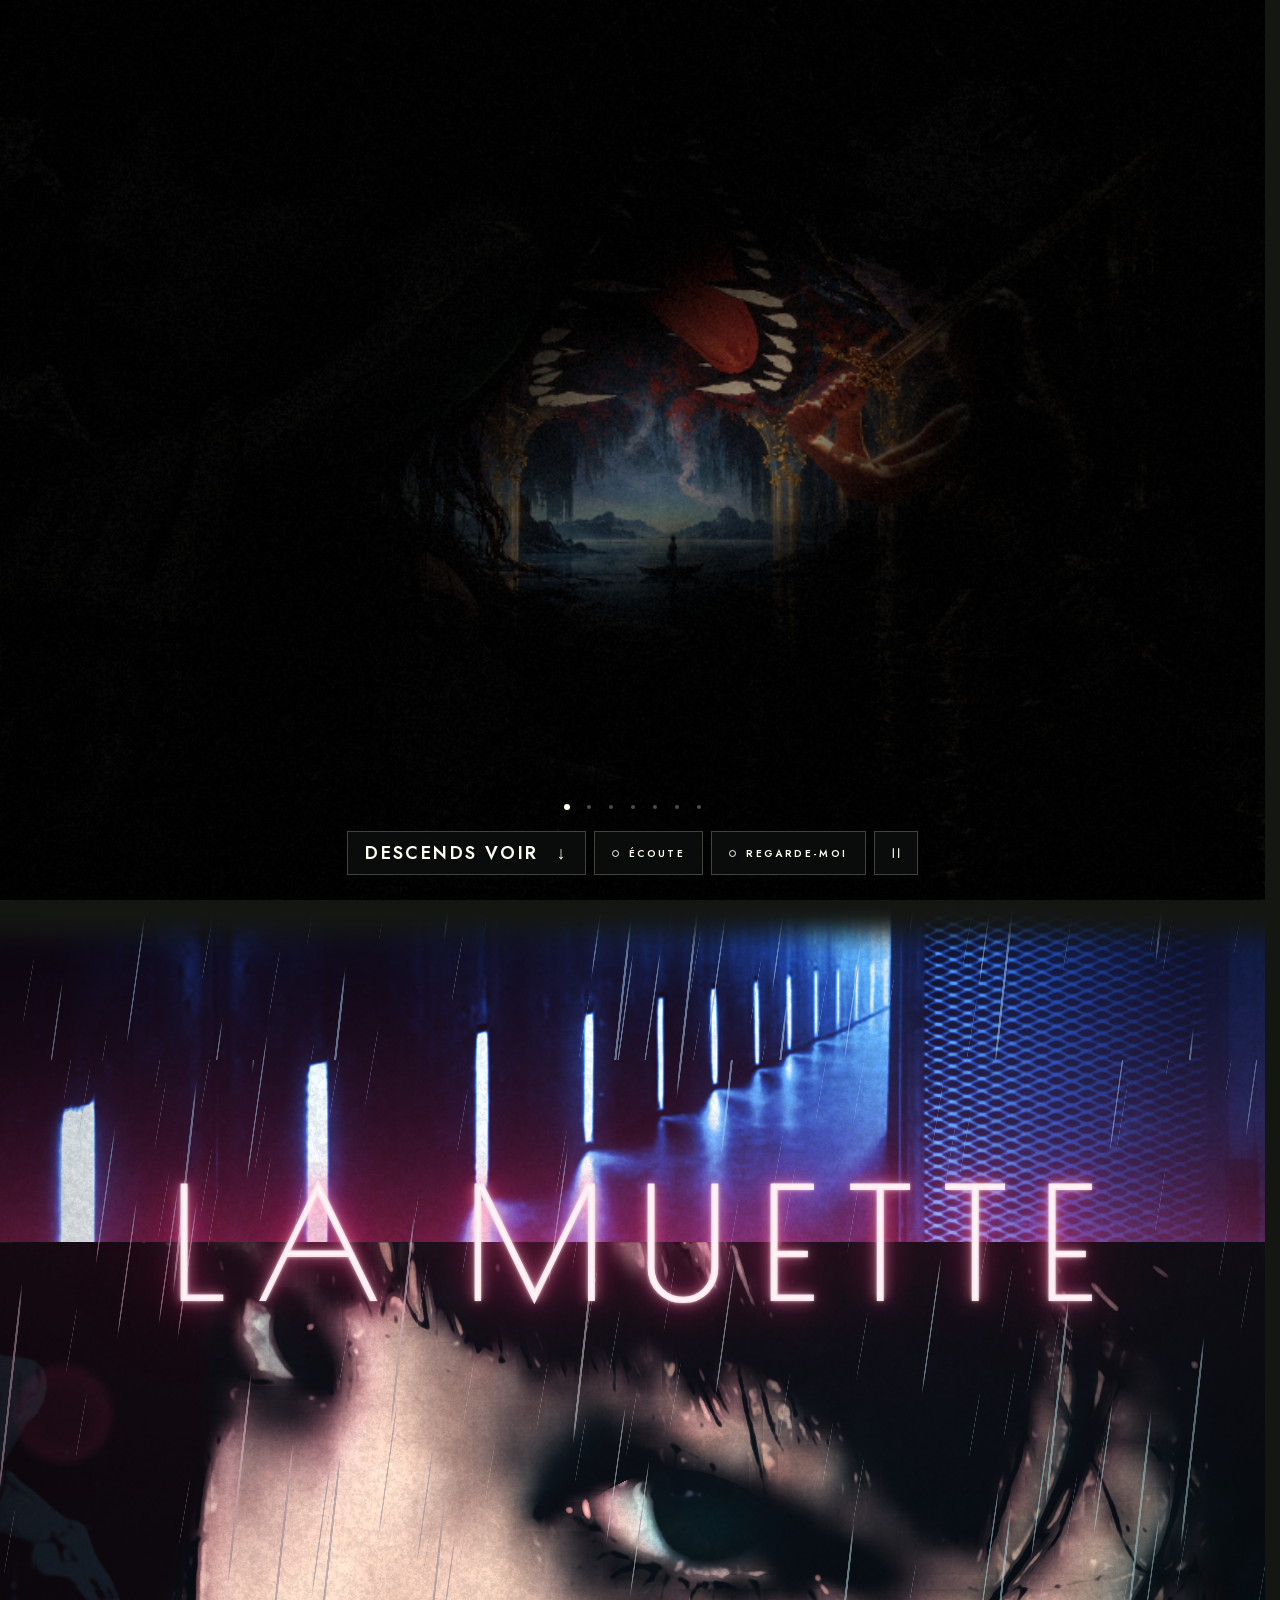
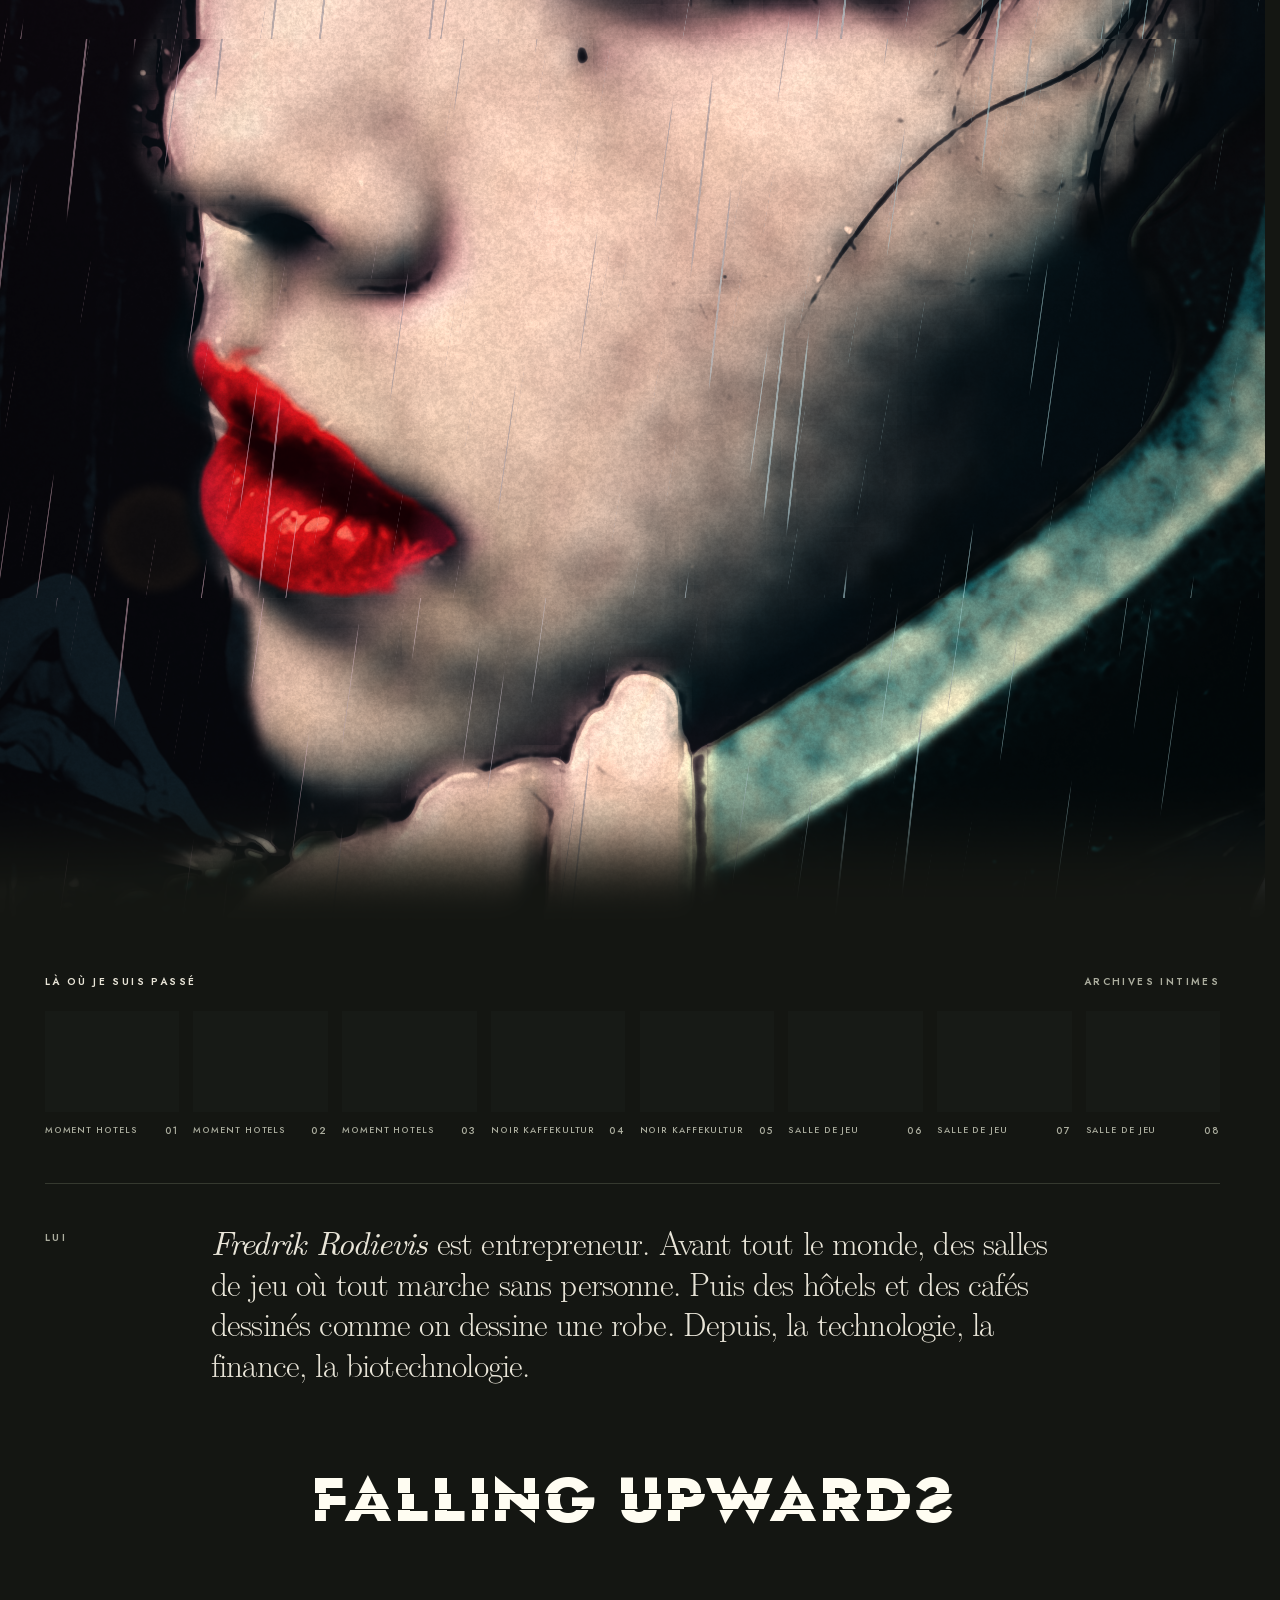
<file: index.html>
<!doctype html>
<html lang="fr">
<head>
  <meta charset="utf-8">
  <meta name="viewport" content="width=device-width, initial-scale=1, viewport-fit=cover">
  <meta name="color-scheme" content="dark">
  <meta name="theme-color" content="#141612">
  <title>Fredrik Rodievis | Entrepreneur</title>
  <meta name="description" content="Fredrik Rodievis, entrepreneur. Avant tout le monde, des salles de jeu où tout marche sans personne. Puis des hôtels et des cafés dessinés comme on dessine une robe. Depuis, la technologie, la finance, la biotechnologie.">
  <meta name="author" content="Fredrik Rodievis">
  <meta name="robots" content="index, follow, max-image-preview:large">
  <meta property="og:type" content="website">
  <meta property="og:site_name" content="Fredrik Rodievis">
  <meta property="og:title" content="Fredrik Rodievis | Entrepreneur">
  <meta property="og:description" content="Fredrik Rodievis, entrepreneur. Avant tout le monde, des salles de jeu où tout marche sans personne. Puis des hôtels et des cafés dessinés comme on dessine une robe. Depuis, la technologie, la finance, la biotechnologie.">
  <meta property="og:url" content="https://rodievis.com/">
  <meta property="og:image" content="https://rodievis.com/rodievis-dreamscape-optimized.jpg">
  <meta property="og:image:type" content="image/jpeg">
  <meta property="og:image:width" content="1672">
  <meta property="og:image:height" content="941">
  <meta property="og:image:alt" content="Falling Upwards, une œuvre de Fredrik Rodievis.">
  <meta name="twitter:card" content="summary_large_image">
  <meta name="twitter:title" content="Fredrik Rodievis | Entrepreneur">
  <meta name="twitter:description" content="Fredrik Rodievis, entrepreneur. Avant tout le monde, des salles de jeu où tout marche sans personne. Puis des hôtels et des cafés dessinés comme on dessine une robe. Depuis, la technologie, la finance, la biotechnologie.">
  <meta name="twitter:image" content="https://rodievis.com/rodievis-dreamscape-optimized.jpg">
  <meta name="twitter:image:alt" content="Falling Upwards, une œuvre de Fredrik Rodievis.">
  <link rel="canonical" href="https://rodievis.com/">
  <link rel="icon" href="/favicon.ico?v=rodievis-r1" sizes="16x16 32x32 48x48">
  <link rel="icon" href="/favicon-96.png?v=rodievis-r1" type="image/png" sizes="96x96">
  <link rel="icon" href="/favicon.svg?v=rodievis-r1" type="image/svg+xml" sizes="any">
  <link rel="apple-touch-icon" href="/apple-touch-icon.png?v=rodievis-r1" sizes="180x180">
  <link rel="preload" href="/fonts/jost.woff2" as="font" type="font/woff2" crossorigin>
  <link rel="stylesheet" href="/art.css?v=motion-2">
  <link rel="stylesheet" href="/falling-upwards.css?v=live-9">
  <link rel="stylesheet" href="/la-muette.css?v=2">
  <script src="/gallery.js?v=archive-1" defer></script>
  <script src="/falling-upwards.js?v=live-12" defer></script>
  <script src="/la-muette.js?v=2" defer></script>
  <script src="/archive-live.js?v=7" defer></script>
  <script type="application/ld+json">
{
  "@context": "https://schema.org",
  "@graph": [
    {
      "@type": "WebSite",
      "@id": "https://rodievis.com/#website",
      "url": "https://rodievis.com/",
      "name": "Fredrik Rodievis",
      "alternateName": "Rodievis",
      "inLanguage": "fr",
      "publisher": {
        "@id": "https://rodievis.com/#fredrik-rodievis"
      }
    },
    {
      "@type": "ProfilePage",
      "@id": "https://rodievis.com/#profile",
      "url": "https://rodievis.com/",
      "name": "Fredrik Rodievis | Entrepreneur",
      "description": "Fredrik Rodievis, entrepreneur. Avant tout le monde, des salles de jeu où tout marche sans personne. Puis des hôtels et des cafés dessinés comme on dessine une robe. Depuis, la technologie, la finance, la biotechnologie.",
      "inLanguage": "fr",
      "isPartOf": {
        "@id": "https://rodievis.com/#website"
      },
      "mainEntity": {
        "@id": "https://rodievis.com/#fredrik-rodievis"
      },
      "primaryImageOfPage": {
        "@type": "ImageObject",
        "url": "https://rodievis.com/rodievis-dreamscape-optimized.jpg",
        "width": 1672,
        "height": 941,
        "caption": "Falling Upwards"
      }
    },
    {
      "@type": "VisualArtwork",
      "@id": "https://rodievis.com/#falling-upwards",
      "name": "Falling Upwards",
      "url": "https://rodievis.com/",
      "image": "https://rodievis.com/rodievis-dreamscape-optimized.jpg",
      "artform": "Collage numérique",
      "artMedium": "Animation interactive, écrite en code",
      "description": "Un rêve : une femme au téléphone vert émeraude, une porteuse d’épée dorée, des corps qui flottent et des visages en miroir autour d’une barque minuscule sur un lac bleu. Un tableau vivant, qui respire, fond, s’envole et revient.",
      "creator": {
        "@id": "https://rodievis.com/#fredrik-rodievis"
      },
      "dateModified": "2026-10-25"
    },
    {
      "@type": "Person",
      "@id": "https://rodievis.com/#fredrik-rodievis",
      "name": "Fredrik Rodievis",
      "givenName": "Fredrik",
      "familyName": "Rodievis",
      "url": "https://rodievis.com/",
      "jobTitle": "Entrepreneur",
      "description": "Fredrik Rodievis, entrepreneur. Avant tout le monde, des salles de jeu où tout marche sans personne. Puis des hôtels et des cafés dessinés comme on dessine une robe. Depuis, la technologie, la finance, la biotechnologie.",
      "mainEntityOfPage": {
        "@id": "https://rodievis.com/#profile"
      },
      "knowsAbout": [
        "salles de jeu automatisées",
        "hôtels",
        "cafés",
        "technologie",
        "finance",
        "biotechnologie"
      ],
      "image": "https://rodievis.com/rodievis-dreamscape-optimized.jpg"
    },
    {
      "@type": "ImageGallery",
      "@id": "https://rodievis.com/#archive",
      "url": "https://rodievis.com/#archive",
      "name": "Là où je suis passé",
      "description": "Archives intimes des lieux créés par Fredrik Rodievis : Moment Hotels, Noir Kaffekultur et la salle de jeu automatisée Gamer’s Paradise.",
      "author": {
        "@id": "https://rodievis.com/#fredrik-rodievis"
      },
      "isPartOf": {
        "@id": "https://rodievis.com/#profile"
      },
      "image": [
        {
          "@type": "ImageObject",
          "@id": "https://rodievis.com/#space-01",
          "contentUrl": "https://rodievis.com/images/archive/hotel-room.jpg",
          "thumbnailUrl": "https://rodievis.com/images/archive/hotel-room-thumb.jpg",
          "name": "Moment Hotels 01",
          "caption": "Une chambre blanche de Moment Hotels, des murs de verre, la ville en panorama et une lumière verte sous le lit.",
          "creator": {
            "@id": "https://rodievis.com/#fredrik-rodievis"
          }
        },
        {
          "@type": "ImageObject",
          "@id": "https://rodievis.com/#space-02",
          "contentUrl": "https://rodievis.com/images/archive/hotel-stay.jpg",
          "thumbnailUrl": "https://rodievis.com/images/archive/hotel-stay-thumb.jpg",
          "name": "Moment Hotels 02",
          "caption": "Deux voyageurs dans une petite chambre blanche de Moment Hotels, la ville allumée derrière eux.",
          "creator": {
            "@id": "https://rodievis.com/#fredrik-rodievis"
          }
        },
        {
          "@type": "ImageObject",
          "@id": "https://rodievis.com/#space-03",
          "contentUrl": "https://rodievis.com/images/archive/hotel-detail.jpg",
          "thumbnailUrl": "https://rodievis.com/images/archive/hotel-detail-thumb.jpg",
          "name": "Moment Hotels 03",
          "caption": "Une voyageuse se prépare entre les miroirs et les étagères d’une chambre blanche de Moment Hotels.",
          "creator": {
            "@id": "https://rodievis.com/#fredrik-rodievis"
          }
        },
        {
          "@type": "ImageObject",
          "@id": "https://rodievis.com/#space-04",
          "contentUrl": "https://rodievis.com/images/archive/cafe-window.jpg",
          "thumbnailUrl": "https://rodievis.com/images/archive/cafe-window-thumb.jpg",
          "name": "Noir Kaffekultur 04",
          "caption": "Deux clients, un café et un gâteau, vus à travers les lettres de la vitrine de Noir Kaffekultur.",
          "creator": {
            "@id": "https://rodievis.com/#fredrik-rodievis"
          }
        },
        {
          "@type": "ImageObject",
          "@id": "https://rodievis.com/#space-05",
          "contentUrl": "https://rodievis.com/images/archive/cafe-counter.jpg",
          "thumbnailUrl": "https://rodievis.com/images/archive/cafe-counter-thumb.jpg",
          "name": "Noir Kaffekultur 05",
          "caption": "Des clients au comptoir de Noir Kaffekultur sous des globes de lumière chaude.",
          "creator": {
            "@id": "https://rodievis.com/#fredrik-rodievis"
          }
        },
        {
          "@type": "ImageObject",
          "@id": "https://rodievis.com/#space-06",
          "contentUrl": "https://rodievis.com/images/archive/gaming-hall.jpg",
          "thumbnailUrl": "https://rodievis.com/images/archive/gaming-hall-thumb.jpg",
          "name": "Gamer’s Paradise 06",
          "caption": "Des rangées de postes de jeu sous les tuyaux et la lumière bleu-vert de Gamer’s Paradise.",
          "creator": {
            "@id": "https://rodievis.com/#fredrik-rodievis"
          },
          "creditText": "Tiré de Forum, numéro 1.05"
        },
        {
          "@type": "ImageObject",
          "@id": "https://rodievis.com/#space-07",
          "contentUrl": "https://rodievis.com/images/archive/gaming-tunnel.jpg",
          "thumbnailUrl": "https://rodievis.com/images/archive/gaming-tunnel-thumb.jpg",
          "name": "Gamer’s Paradise 07",
          "caption": "Le long tunnel d’entrée de Gamer’s Paradise, vert, rythmé de bandes de lumière.",
          "creator": {
            "@id": "https://rodievis.com/#fredrik-rodievis"
          },
          "creditText": "Tiré de Forum, numéro 1.05"
        },
        {
          "@type": "ImageObject",
          "@id": "https://rodievis.com/#space-08",
          "contentUrl": "https://rodievis.com/images/archive/gaming-entry.jpg",
          "thumbnailUrl": "https://rodievis.com/images/archive/gaming-entry-thumb.jpg",
          "name": "Gamer’s Paradise 08",
          "caption": "Les bornes d’entrée automatiques en acier de Gamer’s Paradise.",
          "creator": {
            "@id": "https://rodievis.com/#fredrik-rodievis"
          },
          "creditText": "Tiré de Forum, numéro 1.05"
        }
      ]
    }
  ]
}
  </script>
</head>
<body>
  <main>
    <section class="canvas" aria-label="Falling Upwards">
      <img class="artwork" src="/rodievis-dreamscape-optimized.jpg" width="1672" height="941" fetchpriority="high" alt="Un rêve : une femme au téléphone vert émeraude, une porteuse d’épée dorée, des corps qui flottent et des visages en miroir autour d’une barque minuscule sur un lac bleu.">
      <canvas id="artwork-live" class="artwork-live" aria-hidden="true"></canvas>
      <div class="artwork-hint" id="artwork-hint" aria-hidden="true"></div>
      <div class="title-card" id="title-card" lang="en" aria-hidden="true">
        <span class="title-words">
          <span class="title-word"><span class="band band-top">Awake,</span><span class="band band-mid">Awake,</span><span class="band band-base">Awake,</span></span>
          <span class="title-word"><span class="band band-top">Aris<i>e</i></span><span class="band band-mid">Aris<i>e</i></span><span class="band band-base">Aris<i>e</i></span></span>
        </span>
        <span class="title-over">or be for ever fall’n</span>
      </div>
      <div class="title-card flood" id="title-flood" lang="en" aria-hidden="true">
        <span class="title-words">
          <span class="title-word"><span class="band band-top">Falling</span><span class="band band-mid">Falling</span><span class="band band-base">Falling</span></span>
          <span class="title-word"><span class="band band-top">Upward<i>s</i></span><span class="band band-mid">Upward<i>s</i></span><span class="band band-base">Upward<i>s</i></span></span>
        </span>
      </div>
      <div class="canvas-controls">
        <div class="artwork-stages" role="group" aria-label="Les moments du tableau">
          <button class="artwork-stage on" type="button" data-s="1" aria-label="Le noir"></button>
          <button class="artwork-stage" type="button" data-s="2" aria-label="Elle fond"></button>
          <button class="artwork-stage" type="button" data-s="3" aria-label="Elle s’envole"></button>
          <button class="artwork-stage" type="button" data-s="4" aria-label="Ailleurs"></button>
          <button class="artwork-stage" type="button" data-s="5" aria-label="L’encre"></button>
          <button class="artwork-stage" type="button" data-s="6" aria-label="À tâtons"></button>
          <button class="artwork-stage" type="button" data-s="7" aria-label="Tout, d’un coup"></button>
        </div>
        <div class="canvas-buttons">
        <a class="archive-cue" href="#muette"><span data-en="Come down and see">Descends voir</span> <span aria-hidden="true">↓</span></a>
        <button class="sound-toggle" id="sound-toggle" type="button" aria-pressed="false">Écoute</button>
        <button class="sound-toggle face-toggle" id="face-toggle" type="button" aria-pressed="false" hidden>Regarde-moi</button>
        <button class="motion-toggle" type="button" aria-label="Un instant" title="Un instant" hidden>
          <svg viewBox="0 0 18 18" aria-hidden="true" focusable="false">
            <path class="motion-pause" d="M6 4v10M12 4v10"/>
            <path class="motion-play" d="m6 4 7 5-7 5Z"/>
          </svg>
        </button>
        </div>
      </div>
    </section>
    <section class="muette" id="muette" data-name="neon" aria-labelledby="muette-title">
      <div class="muette-place" role="img" aria-label="Un long couloir, la nuit, rythmé de lames de lumière."></div>
      <div class="muette-her" role="img" aria-label="Elle, de très près, le téléphone contre la joue. Elle parle, on n’entend rien."></div>
      <canvas class="muette-live" id="muette-live" aria-hidden="true"></canvas>
      <h2 class="muette-title" id="muette-title" data-alt="Elle parle" aria-label="La Muette">
        <span class="title-words" aria-hidden="true">
          <span class="title-word"><span class="band">La</span></span>
          <span class="title-word"><span class="band">Muette</span></span>
        </span>
      </h2>
      <div class="muette-rail">
        <p class="muette-lines">
          <span class="muette-line" data-en="Hush, I am talking.">Chut, je parle.</span>
          <span class="muette-line" data-en="What I say is none of your business.">Ce que je dis ne te regarde pas.</span>
          <span class="muette-line" data-en="I call you before anyone else.">Je t’appelle avant tout le monde.</span>
          <span class="muette-line" data-en="Read my lips, you will read them wrong.">Lis sur mes lèvres, tu liras mal.</span>
          <span class="muette-line" data-en="The only good fall is upward.">On ne tombe bien que vers le haut.</span>
          <span class="muette-line" data-en="I never repeat myself, you should have listened.">Je ne répète jamais, tu n’avais qu’à écouter.</span>
          <span class="muette-line" data-en="Hang up, if you dare.">Raccroche, si tu oses.</span>
        </p>
      </div>
    </section>
    <section class="archive" id="archive" aria-labelledby="archive-title">
      <div class="archive-inner">
        <header class="archive-heading">
          <h2 id="archive-title" data-en="Where I have been">Là où je suis passé</h2>
          <span class="archive-note" data-en="Private archives">Archives intimes</span>
        </header>
        <div class="gallery">
          <figure class="gallery-item">
            <a class="photo-link" href="/images/archive/hotel-room.jpg" data-gallery-link data-title="Moment Hotels" data-credit="" aria-label="Agrandir la photo 1 : Moment Hotels" aria-haspopup="dialog">
              <img src="/images/archive/hotel-room-thumb.jpg" width="640" height="480" loading="lazy" decoding="async" alt="Une chambre blanche de Moment Hotels, des murs de verre, la ville en panorama et une lumière verte sous le lit.">
              <span class="photo-expand" aria-hidden="true">+</span>
            </a>
            <figcaption><span>Moment Hotels</span><span>01</span></figcaption>
          </figure>
          <figure class="gallery-item">
            <a class="photo-link" href="/images/archive/hotel-stay.jpg" data-gallery-link data-title="Moment Hotels" data-credit="" aria-label="Agrandir la photo 2 : Moment Hotels" aria-haspopup="dialog">
              <img src="/images/archive/hotel-stay-thumb.jpg" width="640" height="480" loading="lazy" decoding="async" alt="Deux voyageurs dans une petite chambre blanche de Moment Hotels, la ville allumée derrière eux.">
              <span class="photo-expand" aria-hidden="true">+</span>
            </a>
            <figcaption><span>Moment Hotels</span><span>02</span></figcaption>
          </figure>
          <figure class="gallery-item">
            <a class="photo-link" href="/images/archive/hotel-detail.jpg" data-gallery-link data-title="Moment Hotels" data-credit="" aria-label="Agrandir la photo 3 : Moment Hotels" aria-haspopup="dialog">
              <img src="/images/archive/hotel-detail-thumb.jpg" width="640" height="480" loading="lazy" decoding="async" alt="Une voyageuse se prépare entre les miroirs et les étagères d’une chambre blanche de Moment Hotels.">
              <span class="photo-expand" aria-hidden="true">+</span>
            </a>
            <figcaption><span>Moment Hotels</span><span>03</span></figcaption>
          </figure>
          <figure class="gallery-item">
            <a class="photo-link" href="/images/archive/cafe-window.jpg" data-gallery-link data-title="Noir Kaffekultur" data-credit="" aria-label="Agrandir la photo 4 : Noir Kaffekultur" aria-haspopup="dialog">
              <img src="/images/archive/cafe-window-thumb.jpg" width="640" height="480" loading="lazy" decoding="async" alt="Deux clients, un café et un gâteau, vus à travers les lettres de la vitrine de Noir Kaffekultur.">
              <span class="photo-expand" aria-hidden="true">+</span>
            </a>
            <figcaption><span>Noir Kaffekultur</span><span>04</span></figcaption>
          </figure>
          <figure class="gallery-item">
            <a class="photo-link" href="/images/archive/cafe-counter.jpg" data-gallery-link data-title="Noir Kaffekultur" data-credit="" aria-label="Agrandir la photo 5 : Noir Kaffekultur" aria-haspopup="dialog">
              <img src="/images/archive/cafe-counter-thumb.jpg" width="640" height="480" loading="lazy" decoding="async" alt="Des clients au comptoir de Noir Kaffekultur sous des globes de lumière chaude.">
              <span class="photo-expand" aria-hidden="true">+</span>
            </a>
            <figcaption><span>Noir Kaffekultur</span><span>05</span></figcaption>
          </figure>
          <figure class="gallery-item">
            <a class="photo-link" href="/images/archive/gaming-hall.jpg" data-gallery-link data-title="Gamer’s Paradise" data-credit="Tiré de Forum, numéro 1.05" aria-label="Agrandir la photo 6 : Gamer’s Paradise" aria-haspopup="dialog">
              <img src="/images/archive/gaming-hall-thumb.jpg" width="640" height="480" loading="lazy" decoding="async" alt="Des rangées de postes de jeu sous les tuyaux et la lumière bleu-vert de Gamer’s Paradise.">
              <span class="photo-expand" aria-hidden="true">+</span>
            </a>
            <figcaption><span data-en="Game hall">Salle de jeu</span><span>06</span></figcaption>
          </figure>
          <figure class="gallery-item">
            <a class="photo-link" href="/images/archive/gaming-tunnel.jpg" data-gallery-link data-title="Gamer’s Paradise" data-credit="Tiré de Forum, numéro 1.05" aria-label="Agrandir la photo 7 : Gamer’s Paradise" aria-haspopup="dialog">
              <img src="/images/archive/gaming-tunnel-thumb.jpg" width="640" height="480" loading="lazy" decoding="async" alt="Le long tunnel d’entrée de Gamer’s Paradise, vert, rythmé de bandes de lumière.">
              <span class="photo-expand" aria-hidden="true">+</span>
            </a>
            <figcaption><span data-en="Game hall">Salle de jeu</span><span>07</span></figcaption>
          </figure>
          <figure class="gallery-item">
            <a class="photo-link" href="/images/archive/gaming-entry.jpg" data-gallery-link data-title="Gamer’s Paradise" data-credit="Tiré de Forum, numéro 1.05" aria-label="Agrandir la photo 8 : Gamer’s Paradise" aria-haspopup="dialog">
              <img src="/images/archive/gaming-entry-thumb.jpg" width="640" height="480" loading="lazy" decoding="async" alt="Les bornes d’entrée automatiques en acier de Gamer’s Paradise.">
              <span class="photo-expand" aria-hidden="true">+</span>
            </a>
            <figcaption><span data-en="Game hall">Salle de jeu</span><span>08</span></figcaption>
          </figure>
        </div>
        <div class="biography" aria-labelledby="fredrik-rodievis">
          <span class="biography-label" data-en="Him">Lui</span>
          <div class="bio-copy"><h1 class="bio-name" id="fredrik-rodievis">Fredrik Rodievis</h1><p> <span data-en="is an entrepreneur.">est entrepreneur.</span> <span data-en="Before anyone else, game halls where everything runs with no one there.">Avant tout le monde, des salles de jeu où tout marche sans personne.</span> <span data-en="Then hotels and cafés drawn the way you draw a dress.">Puis des hôtels et des cafés dessinés comme on dessine une robe.</span> <span data-en="Since then, technology, finance, biotech.">Depuis, la technologie, la finance, la biotechnologie.</span></p></div>
        </div>
        <a class="closing" id="closing" href="#" lang="en" aria-label="Falling Upwards, retour au tableau" data-alt="Darkness Visible">
          <span class="title-words">
            <span class="title-word"><span class="band band-top">Falling</span><span class="band band-mid">Falling</span><span class="band band-base">Falling</span></span>
            <span class="title-word"><span class="band band-top">Upward<i>s</i></span><span class="band band-mid">Upward<i>s</i></span><span class="band band-base">Upward<i>s</i></span></span>
          </span>
        </a>
        <canvas class="footnote-live" id="footnote-live" aria-hidden="true"></canvas>
      </div>
    </section>
  </main>
  <dialog class="viewer" id="viewer" aria-labelledby="viewer-title">
    <div class="viewer-header">
      <span id="viewer-title">Photo</span>
      <button class="viewer-close" type="button" aria-label="Fermer la photo" autofocus>Ferme <span aria-hidden="true">×</span></button>
    </div>
    <img class="viewer-image" id="viewer-image" alt="">
    <div class="viewer-footer">
      <p class="viewer-credit" id="viewer-credit"></p>
      <div class="viewer-navigation" aria-label="Navigation">
        <button type="button" id="viewer-previous" aria-label="La précédente">←</button>
        <span id="viewer-count" aria-live="polite" aria-atomic="true"></span>
        <button type="button" id="viewer-next" aria-label="La suivante">→</button>
      </div>
    </div>
  </dialog>
</body>
</html>
</file>
<file: art.css>
@font-face {
  font-family: "Latin Modern";
  src: url("/fonts/lmroman17-regular.otf") format("opentype");
  font-style: normal;
  font-weight: 400;
  font-display: swap;
}
@font-face {
  font-family: "Latin Modern";
  src: url("/fonts/lmroman10-italic.otf") format("opentype");
  font-style: italic;
  font-weight: 400;
  font-display: swap;
}
:root {
  color-scheme: dark;
  --paper: #e9e5d8;
  --ink: #141612;
  --muted: #acae9f;
  --rule: #35392f;
  background: var(--ink);
  color: var(--paper);
  font-family: Helvetica, Arial, sans-serif;
}
* { box-sizing: border-box; }
html { scroll-behavior: smooth; scrollbar-gutter: stable; }
html, body { margin: 0; width: 100%; min-height: 100%; }
body { background: var(--ink); }
body.viewer-open { overflow: hidden; }
button, a { -webkit-tap-highlight-color: transparent; touch-action: manipulation; }
button { font: inherit; color: inherit; }
a { color: inherit; }
:focus-visible { outline: 2px solid var(--paper); outline-offset: 5px; }
.visually-hidden { position: absolute; width: 1px; height: 1px; padding: 0; margin: -1px; overflow: hidden; clip-path: inset(50%); white-space: nowrap; border: 0; }
.canvas { position: relative; width: 100%; height: 100vh; height: 100svh; overflow: hidden; }
.artwork { display: block; width: 100%; height: 100%; object-fit: cover; object-position: center; }
.artwork-motion { position: absolute; inset: 0; width: 100%; height: 100%; pointer-events: none; }
.ripple-wave {
  opacity: 0;
  transform-origin: 0 0;
  animation: lake-ripple 20s ease-out infinite;
  animation-play-state: paused;
}
.ripple-wave-one { animation-delay: 3s; }
.ripple-wave-two { animation-delay: 5.1s; }
.ripple-wave-three { animation-delay: 7.2s; }
.is-artwork-playing .ripple-wave, .is-artwork-playing .smoke-wisp { animation-play-state: running; }
@keyframes lake-ripple {
  0% { opacity: 0; transform: scale(.32, .28); }
  9% { opacity: .28; }
  25% { opacity: .36; }
  50%, 100% { opacity: 0; transform: scale(1.7, 1.65); }
}
.smoke-wisp {
  opacity: 0;
  transform-origin: 0 0;
  stroke-dasharray: .34 1.3;
  stroke-dashoffset: .36;
  animation: smoke-rise 14s ease-in-out infinite;
  animation-play-state: paused;
}
.smoke-wisp-one { animation-delay: 1s; }
.smoke-wisp-two { animation-delay: 5.6s; --smoke-from: 3deg; --smoke-to: -4deg; }
.smoke-wisp-three { animation-delay: 10.2s; --smoke-from: -3deg; --smoke-to: 2deg; }
@keyframes smoke-rise {
  0% { opacity: 0; stroke-dashoffset: .36; transform: skewX(var(--smoke-from, -2deg)); }
  15% { opacity: .12; }
  38% { opacity: .32; }
  75% { opacity: .18; }
  100% { opacity: 0; stroke-dashoffset: -1; transform: skewX(var(--smoke-to, 4deg)); }
}
.canvas-controls {
  position: absolute;
  bottom: max(25px, env(safe-area-inset-bottom));
  left: 50%;
  transform: translateX(-50%);
  display: flex;
  align-items: center;
  gap: 8px;
}
.archive-cue {
  display: flex;
  align-items: center;
  gap: 18px;
  min-height: 44px;
  padding: 0 17px;
  color: #fffdf2;
  background: rgb(13 17 14 / 76%);
  border: 1px solid rgb(233 229 216 / 25%);
  text-decoration: none;
  text-transform: uppercase;
  font-size: 10px;
  letter-spacing: .16em;
  white-space: nowrap;
}
.archive-cue span { font-size: 18px; }
.motion-toggle {
  display: grid;
  place-items: center;
  flex: 0 0 44px;
  width: 44px;
  height: 44px;
  padding: 0;
  border: 1px solid rgb(233 229 216 / 25%);
  border-radius: 0;
  color: #fffdf2;
  background: rgb(13 17 14 / 76%);
  cursor: pointer;
}
.motion-toggle[hidden] { display: none; }
.motion-toggle svg { width: 16px; height: 16px; fill: none; stroke: currentColor; stroke-width: 1.3; stroke-linecap: round; stroke-linejoin: round; }
.motion-play, .motion-toggle[data-paused="true"] .motion-pause { display: none; }
.motion-toggle[data-paused="true"] .motion-play { display: block; }
.motion-toggle:hover { background: rgb(35 40 31 / 90%); }
.archive { padding: 35px clamp(20px, 3.5vw, 68px) 70px; scroll-margin-top: 16px; }
.archive-inner { max-width: 1760px; margin: 0 auto; }
.archive-heading { display: flex; justify-content: space-between; align-items: baseline; gap: 20px; margin-bottom: 22px; }
.archive h2, .archive-note, .biography-label { font-size: 10px; font-weight: 400; line-height: 1.5; text-transform: uppercase; letter-spacing: .15em; }
.archive h2 { margin: 0; }
.archive-note { color: var(--muted); letter-spacing: .1em; }
.gallery { display: grid; grid-template-columns: repeat(8, minmax(0, 1fr)); gap: clamp(10px, 1.1vw, 22px); }
.gallery-item { margin: 0; min-width: 0; }
.photo-link { position: relative; display: block; aspect-ratio: 4 / 3; cursor: zoom-in; background: #22271e; }
.photo-link img { width: 100%; height: 100%; display: block; object-fit: cover; transition: filter .2s ease; }
.photo-expand { position: absolute; right: 7px; bottom: 7px; display: grid; place-items: center; width: 24px; height: 24px; background: rgb(20 22 18 / 80%); color: var(--paper); font: 18px/1 Arial, sans-serif; opacity: 0; transition: opacity .2s ease; }
.photo-link:hover img { filter: brightness(1.08); }
.photo-link:hover .photo-expand, .photo-link:focus-visible .photo-expand { opacity: 1; }
figcaption { display: flex; justify-content: space-between; gap: 8px; margin-top: 11px; color: var(--muted); font-size: 10px; line-height: 1.5; letter-spacing: .025em; }
figcaption span:last-child { font-family: "Courier New", monospace; font-size: 10px; }
.biography { display: grid; grid-template-columns: 1fr 6fr 1fr; gap: clamp(18px, 2vw, 40px); border-top: 1px solid var(--rule); margin-top: 45px; padding-top: 38px; }
.biography-label { padding-top: 8px; color: var(--muted); }
.bio-copy { margin: 0; max-width: 1080px; font-family: "Latin Modern", Georgia, serif; font-size: clamp(26px, 2.6vw, 43px); font-weight: 400; line-height: 1.23; letter-spacing: -.025em; text-wrap: pretty; }
.bio-copy h1, .bio-copy p { display: inline; margin: 0; padding: 0; font: inherit; letter-spacing: inherit; }
.bio-copy h1 { font-style: italic; }
.viewer { width: min(960px, calc(100% - 40px)); max-width: none; max-height: calc(100vh - 40px); max-height: calc(100dvh - 40px); padding: 0 20px; border: 1px solid #44483d; color: var(--paper); background: #141612; box-shadow: 0 20px 90px rgb(0 0 0 / 45%); }
.viewer::backdrop { background: rgb(8 11 8 / 88%); backdrop-filter: blur(7px); }
.viewer[open] { animation: reveal .2s ease-out; }
.viewer-header { min-height: 62px; display: flex; justify-content: space-between; align-items: center; gap: 20px; }
#viewer-title { font-family: "Latin Modern", Georgia, serif; font-size: 24px; }
.viewer button { border: 0; border-radius: 0; cursor: pointer; background: transparent; min-height: 44px; min-width: 44px; }
.viewer-close { display: inline-flex; align-items: center; gap: 12px; padding: 0 3px 0 12px; font-size: 10px; text-transform: uppercase; letter-spacing: .1em; }
.viewer-close span { font-size: 24px; font-weight: 300; }
.viewer-image { display: block; width: 100%; height: min(66vh, 680px); height: min(66dvh, 680px); object-fit: contain; background: #0e100d; }
.viewer-footer { min-height: 62px; display: flex; align-items: center; justify-content: space-between; gap: 12px; }
.viewer-credit { margin: 0; color: var(--muted); font-size: 10px; line-height: 1.5; }
.viewer-navigation { display: flex; align-items: center; gap: 8px; margin-left: auto; flex-shrink: 0; }
.viewer-navigation button { font-size: 21px; }
.viewer-navigation button:hover, .viewer-close:hover { background: #25291f; }
#viewer-count { min-width: 49px; text-align: center; font: 10px/1.5 "Courier New", monospace; color: var(--muted); }
@keyframes reveal { from { opacity: 0; transform: translateY(8px); } to { opacity: 1; transform: translateY(0); } }
@media (max-width: 1100px) {
  .gallery { grid-template-columns: repeat(4, minmax(0, 1fr)); gap: 24px 16px; }
  .biography { grid-template-columns: 1fr 5fr; }
  .bio-copy { font-size: clamp(28px, 3.6vw, 38px); }
}
@media (max-width: 600px) {
  .archive { padding: 28px 20px 48px; }
  .archive-heading { margin-bottom: 18px; }
  .archive-note { font-size: 9px; letter-spacing: .025em; }
  .gallery { grid-template-columns: repeat(2, minmax(0, 1fr)); gap: 24px 14px; }
  .photo-expand { opacity: 1; }
  .biography { grid-template-columns: 1fr; gap: 20px; margin-top: 36px; padding-top: 24px; }
  .biography-label { padding: 0; }
  .bio-copy { font-size: 29px; line-height: 1.24; letter-spacing: -.02em; }
  .viewer { width: calc(100% - 24px); padding: 0 12px; max-height: calc(100dvh - 24px); }
  .viewer-image { height: 60vh; height: 60dvh; }
  .viewer-header { min-height: 58px; }
  .viewer-footer { min-height: 66px; }
  .viewer-credit { max-width: 125px; }
}
@media (hover: none) { .photo-expand { opacity: 1; } }
@media (prefers-reduced-motion: reduce) {
  html { scroll-behavior: auto; }
  .artwork-motion, .motion-toggle { display: none; }
  *, *::before, *::after { animation: none !important; transition: none !important; }
}
</file>
<file: falling-upwards.css>
@font-face {
  font-family: "Jost";
  src: url("/fonts/jost.woff2") format("woff2");
  font-weight: 100 900;
  font-style: normal;
  font-display: swap;
}
/* the living artwork in the opening section */
.artwork-live {
  position: absolute;
  inset: 0;
  width: 100%;
  height: 100%;
  display: block;
  touch-action: pan-y;
  opacity: 0;
  transition: opacity 1.6s ease;
}
.artwork-live.is-live { opacity: 1; }
.canvas.quiet { cursor: none; }
.canvas-controls { left: 0; right: 0; transform: none; padding: 0 14px; flex-direction: column; gap: 12px; }
.canvas-buttons { display: flex; flex-wrap: wrap; justify-content: center; align-items: center; gap: 8px; }
.artwork-stages { display: flex; justify-content: center; gap: 2px; }
.artwork-stage {
  display: grid;
  place-items: center;
  width: 20px;
  height: 24px;
  padding: 0;
  border: 0;
  background: none;
  cursor: pointer;
}
.artwork-stage::after {
  content: "";
  width: 4px;
  height: 4px;
  border-radius: 50%;
  background: #fffdf2;
  opacity: 0.3;
  transition: opacity 0.5s ease, transform 0.5s ease;
}
.artwork-stage.on::after { opacity: 1; transform: scale(1.5); }
.artwork-stage:focus-visible { outline-offset: 0; }
.sound-toggle {
  display: flex;
  align-items: center;
  gap: 10px;
  min-height: 44px;
  padding: 0 17px;
  border: 1px solid rgb(233 229 216 / 25%);
  border-radius: 0;
  color: #fffdf2;
  background: rgb(13 17 14 / 76%);
  cursor: pointer;
  text-transform: uppercase;
  font-size: 10px;
  letter-spacing: .16em;
  white-space: nowrap;
}
.sound-toggle::before {
  content: "";
  width: 5px;
  height: 5px;
  border-radius: 50%;
  border: 1px solid currentColor;
  background: transparent;
  transition: background 0.4s ease;
}
.sound-toggle[aria-pressed="true"]::before { background: currentColor; }
.sound-toggle:hover { background: rgb(35 40 31 / 90%); }
.face-toggle[hidden] { display: none; }
.artwork-hint {
  position: absolute;
  top: max(26px, env(safe-area-inset-top));
  left: 50%;
  transform: translateX(-50%);
  color: rgb(233 229 216 / 55%);
  text-transform: uppercase;
  font-size: 10px;
  line-height: 1.6;
  letter-spacing: .16em;
  white-space: nowrap;
  opacity: 0;
  transition: opacity 1.5s ease;
  pointer-events: none;
}
.artwork-hint.show { opacity: 1; }
@media (max-width: 600px) {
  .artwork-hint { font-size: 9px; white-space: normal; text-align: center; width: 82vw; }
  .sound-toggle { padding: 0 13px; }
}
@media (prefers-reduced-motion: reduce) {
  .artwork-live, .artwork-stages, .artwork-hint, .sound-toggle { display: none; }
}

/* one voice for the small words: heavy geometric capitals, wide apart */
.archive-cue, .sound-toggle, .artwork-hint, .archive h2, .archive-note, .biography-label, figcaption, .viewer-close, #viewer-count, .viewer-credit {
  font-family: "Jost", Helvetica, Arial, sans-serif;
}
.archive-cue, .sound-toggle, .archive h2, .archive-note, .biography-label, .viewer-close { font-weight: 600; letter-spacing: .24em; }
.artwork-hint { font-weight: 500; letter-spacing: .3em; }
figcaption { font-weight: 500; letter-spacing: .1em; text-transform: uppercase; font-size: 9px; }
figcaption span:last-child { font-family: "Jost", Helvetica, Arial, sans-serif; letter-spacing: .2em; }

/* the title card: the name of the painting, cut in three bands, the middle one slipped */
.title-card {
  position: absolute; left: 0; right: 0; top: 50%; transform: translateY(-40%);
  display: flex; flex-direction: column; align-items: center; gap: clamp(16px, 2.4vw, 30px);
  padding: 0 16px; pointer-events: none; opacity: 0; transition: opacity 1.6s ease; z-index: 2;
}
.title-card.show { opacity: 1; }
.title-over {
  font: 600 clamp(9px, 0.8vw, 12px)/1 "Jost", Helvetica, Arial, sans-serif;
  letter-spacing: .46em; padding-left: .46em; text-transform: uppercase; text-align: center;
  color: rgb(255 253 242 / 88%);
  text-shadow: 0 0 14px rgb(0 0 0 / 70%), 0 0 3px rgb(0 0 0 / 60%);
}
.title-words { display: flex; flex-wrap: wrap; justify-content: center; column-gap: clamp(14px, 2.6vw, 52px); row-gap: 0; }
.title-word {
  position: relative; display: inline-block;
  font: 800 clamp(44px, 7.6vw, 150px)/1 "Jost", Helvetica, Arial, sans-serif;
  letter-spacing: .05em; text-transform: uppercase; color: #fffdf2;
  text-shadow: 0 0 30px rgb(0 0 0 / 35%);
}
.band { display: block; white-space: nowrap; }
.band-top, .band-mid { position: absolute; inset: 0; }
.band-top { clip-path: inset(0 0 61% 0); }
.band-mid { clip-path: inset(41% 0 35% 0); transform: translateX(.06em); }
.band-base { clip-path: inset(67% 0 0 0); }
.title-word i { font-style: normal; display: inline-block; transform: scaleX(-1); }
.sliced-in .title-word i { transform: scaleX(1); }

/* the photo's name in the viewer, same cut */
#viewer-title {
  position: relative; display: inline-block;
  font: 800 26px/1 "Jost", Helvetica, Arial, sans-serif; letter-spacing: .06em; text-transform: uppercase;
  color: transparent;
  background: linear-gradient(to bottom, transparent 41%, #e9e5d8 41%, #e9e5d8 65%, transparent 65%);
  -webkit-background-clip: text; background-clip: text;
  transform: translateX(.05em);
}
#viewer-title::before, #viewer-title::after {
  content: attr(data-text); position: absolute; left: 0; top: 0; color: #e9e5d8; transform: translateX(-.05em); white-space: nowrap;
}
#viewer-title::before { clip-path: inset(0 0 61% 0); }
#viewer-title::after { clip-path: inset(67% 0 0 0); }

@media (max-width: 600px) {
  .title-word { font-size: 16vw; }
  .title-over { letter-spacing: .34em; padding-left: .34em; }
  .title-card { transform: translateY(-46%); }
}
.title-card.flood { gap: 0; }
.title-card.flood .title-word { font-size: clamp(46px, 8vw, 160px); text-shadow: 0 0 40px rgb(0 0 0 / 45%); }
.title-card.flood .title-words { column-gap: clamp(16px, 3vw, 64px); }
@media (max-width: 600px) { .title-card.flood .title-word { font-size: 17vw; } }
@media (prefers-reduced-motion: reduce) { .title-card { display: none; } }

/* the entrance: the three bands knock into place from both sides, the tracking tightens, the last letter turns round */
.sliced-in .title-over { animation: over-in 1.6s cubic-bezier(.2,.8,.2,1) both; }
.sliced-in .title-word { animation: word-in 1.7s cubic-bezier(.2,.8,.2,1) both; }
.sliced-in .band-top { animation: top-in 1.5s cubic-bezier(.2,.9,.2,1) both; }
.sliced-in .band-mid { animation: mid-in 1.7s cubic-bezier(.2,.9,.2,1) both; }
.sliced-in .band-base { animation: base-in 1.5s cubic-bezier(.2,.9,.2,1) both; }
.sliced-in .title-word i { animation: turn-round .7s cubic-bezier(.7,0,.3,1) 1.5s both; }
.title-card.leave .band-top { animation: top-out .9s cubic-bezier(.6,0,.8,.2) both; }
.title-card.leave .band-mid { animation: mid-out .9s cubic-bezier(.6,0,.8,.2) both; }
.title-card.leave .band-base { animation: base-out .9s cubic-bezier(.6,0,.8,.2) both; }
.title-card.leave .title-over { animation: over-out .8s ease both; }
@keyframes over-in { 0% { opacity: 0; letter-spacing: 1.3em; } 100% { opacity: 1; letter-spacing: .46em; } }
@keyframes over-out { to { opacity: 0; letter-spacing: .9em; } }
@keyframes word-in { 0% { letter-spacing: .45em; filter: blur(10px); } 60% { filter: blur(0); } 100% { letter-spacing: .05em; filter: blur(0); } }
@keyframes top-in {
  0% { transform: translateX(-110%); opacity: 0; clip-path: inset(0 0 61% 0); }
  18% { transform: translateX(-110%); opacity: 0; }
  40% { transform: translateX(7%); opacity: 1; clip-path: inset(0 0 72% 0); }
  52% { transform: translateX(-4%); clip-path: inset(0 0 52% 0); }
  64% { transform: translateX(2%); clip-path: inset(0 0 64% 0); }
  76% { transform: translateX(-1%); }
  100% { transform: translateX(0); clip-path: inset(0 0 61% 0); }
}
@keyframes mid-in {
  0% { transform: translateX(130%); opacity: 0; clip-path: inset(41% 0 35% 0); }
  26% { transform: translateX(130%); opacity: 0; }
  46% { transform: translateX(-9%); opacity: 1; clip-path: inset(30% 0 46% 0); }
  58% { transform: translateX(5%); clip-path: inset(48% 0 28% 0); }
  70% { transform: translateX(-2%); clip-path: inset(38% 0 38% 0); }
  82% { transform: translateX(1.5%); }
  100% { transform: translateX(.06em); clip-path: inset(41% 0 35% 0); }
}
@keyframes base-in {
  0% { transform: translateX(110%); opacity: 0; clip-path: inset(67% 0 0 0); }
  10% { transform: translateX(110%); opacity: 0; }
  36% { transform: translateX(-7%); opacity: 1; clip-path: inset(74% 0 0 0); }
  48% { transform: translateX(4%); clip-path: inset(58% 0 0 0); }
  60% { transform: translateX(-2%); clip-path: inset(70% 0 0 0); }
  72% { transform: translateX(1%); }
  100% { transform: translateX(0); clip-path: inset(67% 0 0 0); }
}
@keyframes top-out { to { transform: translateX(-60%); opacity: 0; } }
@keyframes mid-out { to { transform: translateX(70%); opacity: 0; } }
@keyframes base-out { to { transform: translateX(60%); opacity: 0; } }
@keyframes turn-round { 0% { transform: scaleX(1); } 50% { transform: scaleX(.04); } 100% { transform: scaleX(-1); } }
.sliced-in .band-top, .sliced-in .band-mid, .sliced-in .band-base { will-change: transform, clip-path; }
/* once they are in, the slices keep moving on their own */
.sliced-in .band.alive { animation: none; }
.sliced-in .title-word i.alive { animation: none; transform: scaleX(-1); }

/* the answer, at the end of the page */
.closing { display: flex; justify-content: center; padding: 84px 0 8px; text-decoration: none; color: inherit; }
.closing .title-word { font-size: clamp(30px, 4.8vw, 76px); text-shadow: none; }
.closing .title-words { column-gap: clamp(10px, 1.6vw, 34px); }
.closing:focus-visible { outline-offset: 12px; }
@media (max-width: 600px) { .closing { padding: 56px 0 4px; } .closing .title-word { font-size: 11vw; } }

/* the rest of the page, in the same dark */
.archive-inner { position: relative; z-index: 1; }
.archive-live { position: fixed; inset: 0; width: 100%; height: 100%; pointer-events: none; z-index: 2; visibility: hidden; }
.archive.live .photo-link { background: #171a16; }
.archive.live .photo-link img { opacity: 0; }
.archive.live .photo-link:hover img { filter: none; }
.footnote-live { display: block; margin: -10px auto 0; width: 300px; height: 60px; pointer-events: none; }
@media (prefers-reduced-motion: reduce) { .footnote-live, .archive-live { display: none; } }

/* when the painting stays still */
.canvas.still .artwork-stages, .canvas.still .artwork-hint, .canvas.still .sound-toggle, .canvas.still .motion-toggle, .canvas.still .title-card { display: none; }
</file>
<file: la-muette.css>
/* La Muette. Two pictures cut along one seam: where she calls from, cold, and her, far too close.
   She talks. Nothing is heard. It rains. */
@font-face { font-family: "Poiret One"; src: url("/fonts/poiret-one.woff2") format("woff2"); font-weight: 400; font-style: normal; font-display: block; }

.muette {
  --place: 38vh;                              /* how tall the cold half stands */
  --x: 205; --y: 88; --w: 400; --h: 410;      /* her, in the painting's own pixels */
  position: relative;
  container-type: inline-size;
  overflow: hidden;
  overflow: clip;
  background: var(--ink);
}
@supports (height: 1svh) { .muette { --place: max(38svh, 210px); } }
@media (max-aspect-ratio: 4/5) {
  .muette { --place: 36vh; --x: 246; --w: 226; }
  @supports (height: 1svh) { .muette { --place: max(36svh, 210px); } }
}

/* the two halves as they stand when nothing moves: the same pictures, held still */
.muette-place {
  height: var(--place);
  background-color: #1d55a3;
  background-image: url("/images/archive/gaming-tunnel.jpg");
  background-size: cover;
  background-position: 40% 62%;
  background-blend-mode: luminosity;
  filter: contrast(1.4) brightness(.7);
}
.muette-her {
  height: calc(var(--h) / var(--w) * 100vw);
  height: min(calc(var(--h) / var(--w) * 100cqw), 180svh);
  background-color: #b25a78;
  background-image: url("/falling-upwards.webp");
  background-repeat: no-repeat;
  background-size: calc(1672 / var(--w) * 100vw) auto;
  background-size: calc(1672 / var(--w) * 100cqw) auto;
  background-position: calc(var(--x) / var(--w) * -100vw) calc(var(--y) / var(--w) * -100vw);
  background-position: calc(var(--x) / var(--w) * -100cqw) calc(var(--y) / var(--w) * -100cqw);
  background-blend-mode: luminosity;
  filter: contrast(1.25) brightness(.9);
}

/* the same two, alive: a mouth that moves, rain, light */
.muette-live {
  position: absolute;
  inset: 0;
  width: 100%;
  height: 100%;
  display: block;
  pointer-events: none;
  opacity: 0;
  transition: opacity 1.4s ease;
}
.muette-live.is-live { opacity: 1; }

/* her name stands on the seam */
.muette-title {
  position: absolute;
  left: 0;
  right: 0;
  top: calc(var(--place) - .5em);
  z-index: 2;
  margin: 0;
  line-height: 1;
  white-space: nowrap;
  pointer-events: none;
}
.muette-title.wait { opacity: 0; }
.muette-title .title-words { flex-wrap: nowrap; column-gap: .34em; }
.muette-title .title-word { font: inherit; letter-spacing: inherit; text-transform: inherit; color: inherit; text-shadow: inherit; }

/* her name as a sign: a tube of light, and it falls on her */
.muette[data-name="neon"] .muette-title {
  font: 400 12.2vw/1 "Poiret One", "Jost", Helvetica, Arial, sans-serif;
  font-size: clamp(32px, 12.2cqw, 204px);
  letter-spacing: .2em;
  text-transform: uppercase;
  color: #fff4f7;
  -webkit-text-stroke: .012em #ffe6ed;
  text-shadow: 0 0 .03em #fff, 0 0 .08em #ff8fb2, 0 0 .2em #ff2e7c, 0 0 .46em rgb(255 38 116 / 80%), 0 0 1em rgb(255 30 110 / 45%), 0 0 2.2em rgb(255 30 110 / 28%);
}
.muette[data-name="neon"] .title-words { padding-left: .2em; }

/* it arrives when it is seen */
@media (prefers-reduced-motion: no-preference) {
  .muette[data-name="neon"] .muette-title.lit { animation: sign-comes-on 2.2s ease-out both; }
}
@keyframes sign-comes-on { 0% { opacity: 0; filter: blur(.05em) brightness(.4); } 55% { opacity: 1; } 100% { opacity: 1; filter: blur(0) brightness(1); } }

/* what she says, or what is said for her: it keeps to the foot of the picture while she passes */
.muette-rail {
  position: absolute;
  left: 0;
  right: 0;
  top: calc(var(--place) + 34vh);
  bottom: 0;
  z-index: 2;
  display: flex;
  flex-direction: column;
  justify-content: flex-end;
  padding: 0 max(22px, env(safe-area-inset-right)) 15% max(22px, env(safe-area-inset-left));
  pointer-events: none;
}
.muette-lines {
  position: sticky;
  bottom: max(7vh, 34px);
  display: grid;
  justify-items: center;
  margin: 0;
  font-family: "Latin Modern", Georgia, serif;
  font-style: italic;
  font-size: clamp(20px, 2.35cqw, 36px);
  line-height: 1.18;
  letter-spacing: -.01em;
  color: #fff6dc;
  text-align: center;
  text-wrap: balance;
  paint-order: stroke fill;
  -webkit-text-stroke: .11em rgb(8 6 5 / 55%);
  text-shadow: 0 1px 3px rgb(0 0 0 / 95%), 0 0 14px rgb(0 0 0 / 85%), 0 0 44px rgb(0 0 0 / 70%);
}
.muette-line {
  grid-area: 1 / 1;
  max-width: 21em;
  opacity: 0;
  transition: opacity .16s linear;
}
.muette-line.on { opacity: 1; }
/* when nothing may move, she has said one thing, and it stays */
.muette-lines:not(.alive) .muette-line:first-child { opacity: 1; }

@media (max-width: 600px) {
  .muette-lines { font-size: 21px; }
  .muette-rail { padding-bottom: 36%; }
}
</file>
